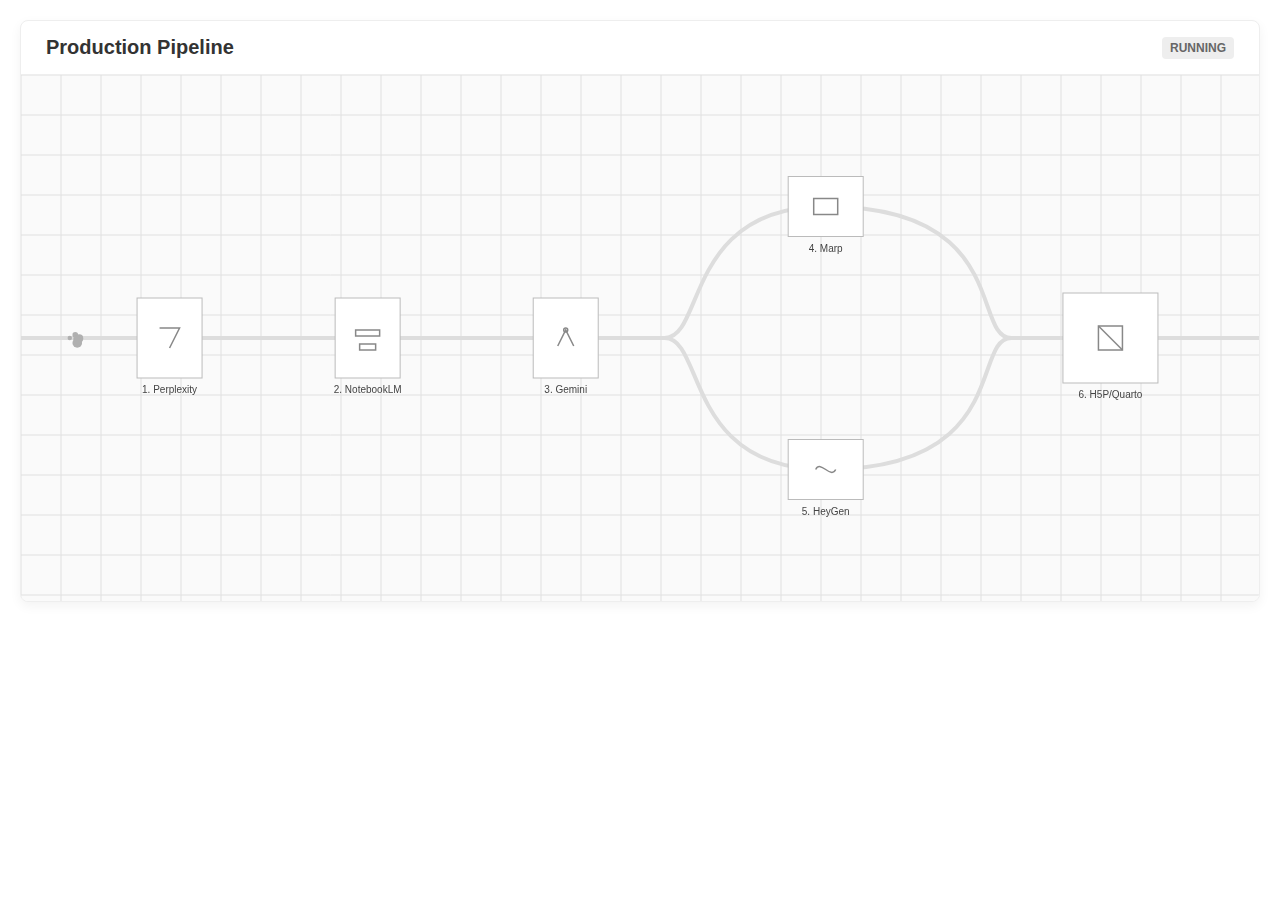
<file: Widgets/workflow.html>
<!DOCTYPE html>
<html lang="de">

<head>
    <meta charset="UTF-8">
    <meta name="viewport" content="width=device-width, initial-scale=1.0">
    <title>Didactic Refinery v3</title>
    <style>
        /* THWS Design System */
        :root {
            --thws-orange: #ff6a00;
            --thws-grey: #333333;
            --thws-light-grey: #f5f5f5;
            --font-stack: 'Inter', -apple-system, BlinkMacSystemFont, "Segoe UI", Roboto, sans-serif;
        }

        body {
            margin: 0;
            padding: 20px;
            box-sizing: border-box;
            font-family: var(--font-stack);
            background-color: transparent;
            color: var(--thws-grey);
            height: 100vh;
            overflow: hidden;
        }

        .thws-card {
            border-left: 5px solid var(--thws-orange);
            background: #ffffff;
            padding: 0;
            border-radius: 8px;
            box-shadow: 0 4px 12px rgba(0, 0, 0, 0.05);
            border: 1px solid #eee;
            display: flex;
            flex-direction: column;
            height: 580px;
            position: relative;
            overflow: hidden;
        }

        header {
            padding: 15px 25px;
            border-bottom: 1px solid #eee;
            display: flex;
            justify-content: space-between;
            align-items: center;
        }

        h2 {
            margin: 0;
            font-size: 1.25rem;
            color: var(--thws-grey);
            font-weight: 700;
            display: flex;
            align-items: center;
            gap: 10px;
        }

        h2 span {
            color: var(--thws-orange);
            font-size: 0.8em;
            text-transform: uppercase;
            letter-spacing: 1px;
            border: 1px solid var(--thws-orange);
            padding: 2px 6px;
            border-radius: 4px;
        }

        .canvas-container {
            flex-grow: 1;
            position: relative;
            background-color: #fafafa;
            overflow: hidden;
            cursor: crosshair;
        }

        canvas {
            display: block;
            width: 100%;
            height: 100%;
        }

        /* Tooltip Overlay */
        .info-panel {
            position: absolute;
            bottom: 20px;
            left: 50%;
            transform: translateX(-50%);
            width: 90%;
            max-width: 600px;
            background: rgba(255, 255, 255, 0.95);
            backdrop-filter: blur(5px);
            padding: 15px;
            border-radius: 8px;
            border: 1px solid #ddd;
            box-shadow: 0 10px 25px rgba(0, 0, 0, 0.1);
            opacity: 0;
            transition: opacity 0.3s ease, transform 0.3s ease;
            pointer-events: none;
            z-index: 10;
        }

        .info-panel.active {
            opacity: 1;
            transform: translateX(-50%) translateY(0);
            pointer-events: auto;
        }

        .info-panel h4 {
            margin: 0 0 5px 0;
            color: var(--thws-orange);
            font-size: 1rem;
        }

        .info-panel p {
            margin: 0;
            font-size: 0.9rem;
            line-height: 1.4;
            color: #555;
        }

        .status-badge {
            font-size: 0.75rem;
            background: #eee;
            padding: 4px 8px;
            border-radius: 4px;
            color: #666;
            font-weight: 600;
        }
    </style>
</head>

<body>

    <div class="thws-card">
        <header>
            <div>
                <h2>Production Pipeline
                    <p style="margin: 5px 0 0; color: #888; font-size: 0.9rem;">

                    </p>
            </div>
            <div class="status-badge">RUNNING</div>
        </header>

        <div class="canvas-container" id="container">
            <canvas id="factoryCanvas"></canvas>

            <div class="info-panel" id="infoPanel">
                <h4 id="panelTitle">Station Title</h4>
                <p id="panelDesc">Description text goes here.</p>
            </div>
        </div>
    </div>

    <script>
        const canvas = document.getElementById('factoryCanvas');
        const ctx = canvas.getContext('2d');
        const container = document.getElementById('container');
        const panel = document.getElementById('infoPanel');
        const panelTitle = document.getElementById('panelTitle');
        const panelDesc = document.getElementById('panelDesc');

        let width, height;
        let animationId;
        let isPaused = false;
        let frameCount = 0;

        // Palette
        const COLORS = {
            RAW: '#b0b0b0',
            VALID: '#2196F3',   // Blue
            STRUCT: '#FFC107',  // Yellow
            MEDIA: '#4CAF50',   // Green (Video/Slides)
            FINAL: '#ff6a00',   // Orange (H5P/Quarto)
            GRID: '#e0e0e0',
            BELT: '#ddd'
        };

        // Station Configuration
        const stations = [
            {
                id: 'perplexity', xPct: 0.12, yPct: 0.5, w: 65, h: 80, label: '1. Perplexity',
                title: '1. Perplexity (Der Filter)',
                desc: 'Recherche & Validierung. Rohe Informationen werden gescannt, Halluzinationen entfernt und Quellen geprüft.'
            },
            {
                id: 'notebooklm', xPct: 0.28, yPct: 0.5, w: 65, h: 80, label: '2. NotebookLM',
                title: '2. NotebookLM (Die Presse)',
                desc: 'Verdichtung. Retrieval Augmented Generation (RAG) komprimiert die Quellen auf den harten Fakten-Kern.'
            },
            {
                id: 'gemini', xPct: 0.44, yPct: 0.5, w: 65, h: 80, label: '3. Gemini',
                title: '3. Gemini / ChatGPT (Der Architekt)',
                desc: 'Strukturierung. Der Fakten-Kern wird in ein didaktisches Gerüst umgebaut (Lernziele, Dramaturgie).'
            },
            // SPLIT BRANCHES
            {
                id: 'marp', xPct: 0.65, yPct: 0.25, w: 75, h: 60, label: '4. Marp',
                title: '4. Marp (Visualisierung)',
                desc: 'Markdown-to-Slides. Ein Teil der Struktur wird in visuelle Präsentationsfolien gewalzt.'
            },
            {
                id: 'heygen', xPct: 0.65, yPct: 0.75, w: 75, h: 60, label: '5. HeyGen',
                title: '5. HeyGen (Synthese)',
                desc: 'AI-Video. Der andere Teil der Struktur wird durch Avatare in Audio/Video-Content verwandelt.'
            },
            // MERGE ENDPOINT
            {
                id: 'h5p', xPct: 0.88, yPct: 0.5, w: 95, h: 90, label: '6. H5P/Quarto',
                title: '6. H5P & Quarto (Der Container)',
                desc: 'Assemblierung. Folien (4) und Video (5) fließen zusammen in ein interaktives Lernmodul oder ein Quarto-Book.'
            }
        ];

        let packets = [];

        function resize() {
            width = container.clientWidth;
            height = container.clientHeight;
            canvas.width = width;
            canvas.height = height;
        }
        window.addEventListener('resize', resize);
        resize();

        class Packet {
            constructor(type = 'main') {
                this.x = 0;
                this.y = height * 0.5;
                this.speed = 1.3;
                this.type = type; // main, top (marp), bot (heygen), final
                this.stage = 0;
                this.active = true;

                // Visual Particles
                this.particles = [];
                for (let i = 0; i < 6; i++) {
                    this.particles.push({ dx: Math.random() * 10 - 5, dy: Math.random() * 10 - 5, r: Math.random() * 3 + 2 });
                }
            }

            update() {
                if (isPaused) return;

                const splitX = width * 0.52; // Point after Gemini
                const mergeX = width * 0.80; // Point before H5P/Quarto

                // MOVEMENT LOGIC
                if (this.type === 'main') {
                    this.x += this.speed;
                    // Check Split
                    if (this.x >= splitX) {
                        this.split();
                    }
                }
                else if (this.type === 'top') {
                    // Move towards Marp (Top) then towards Merge
                    if (this.x < width * 0.65) {
                        // Moving to station 4
                        this.x += this.speed;
                        this.y += (height * 0.25 - this.y) * 0.1;
                    } else {
                        // Moving to merge point
                        this.x += this.speed;
                        this.y += (height * 0.5 - this.y) * 0.05; // Slowly back to center
                    }
                    if (this.x >= mergeX) this.active = false; // Will be replaced by Final
                }
                else if (this.type === 'bot') {
                    // Move towards HeyGen (Bot) then towards Merge
                    if (this.x < width * 0.65) {
                        // Moving to station 5
                        this.x += this.speed;
                        this.y += (height * 0.75 - this.y) * 0.1;
                    } else {
                        this.x += this.speed;
                        this.y += (height * 0.5 - this.y) * 0.05;
                    }
                    if (this.x >= mergeX) this.active = false;
                }
                else if (this.type === 'final') {
                    this.x += this.speed;
                    if (this.x > width + 50) this.active = false;
                }

                // STAGE/COLOR LOGIC
                if (this.type === 'main') {
                    if (this.x < width * 0.18) this.stage = 0; // Raw
                    else if (this.x < width * 0.35) this.stage = 1; // Valid
                    else this.stage = 2; // Struct
                }
            }

            split() {
                this.active = false;
                let p1 = new Packet('top'); p1.x = this.x; p1.y = this.y; p1.stage = 3;
                let p2 = new Packet('bot'); p2.x = this.x; p2.y = this.y; p2.stage = 3;
                packets.push(p1, p2);
            }

            draw(ctx) {
                ctx.save();
                ctx.translate(this.x, this.y);

                // STAGE 0: RAW (Cloud)
                if (this.stage === 0) {
                    ctx.fillStyle = COLORS.RAW;
                    this.particles.forEach(p => {
                        ctx.beginPath(); ctx.arc(p.dx, p.dy, p.r, 0, Math.PI * 2); ctx.fill();
                    });
                }
                // STAGE 1: VALID (Blue Cube)
                else if (this.stage === 1) {
                    ctx.fillStyle = COLORS.VALID;
                    ctx.fillRect(-12, -12, 24, 24);
                    ctx.strokeStyle = 'white'; ctx.strokeRect(-12, -12, 24, 24);
                }
                // STAGE 2: STRUCT (Yellow Grid)
                else if (this.stage === 2) {
                    ctx.strokeStyle = COLORS.STRUCT; ctx.lineWidth = 2;
                    ctx.strokeRect(-12, -12, 24, 24);
                    ctx.beginPath();
                    ctx.moveTo(-12, 0); ctx.lineTo(12, 0);
                    ctx.moveTo(0, -12); ctx.lineTo(0, 12);
                    ctx.stroke();
                }
                // STAGE 3: PARTS (Top=Marp, Bot=HeyGen)
                else if (this.stage === 3) {
                    ctx.fillStyle = COLORS.MEDIA;
                    if (this.type === 'top') { // Slide Icon
                        ctx.fillRect(-10, -8, 20, 16);
                        ctx.fillStyle = 'rgba(255,255,255,0.5)'; ctx.fillRect(-10, -8, 5, 16);
                    } else { // Play Icon
                        ctx.beginPath(); ctx.arc(0, 0, 10, 0, Math.PI * 2); ctx.fill();
                        ctx.fillStyle = 'white';
                        ctx.beginPath(); ctx.moveTo(-3, -4); ctx.lineTo(4, 0); ctx.lineTo(-3, 4); ctx.fill();
                    }
                }
                // FINAL: H5P/QUARTO
                else if (this.type === 'final') {
                    ctx.fillStyle = COLORS.FINAL;
                    // Hexagon
                    ctx.beginPath();
                    for (let i = 0; i < 6; i++) {
                        ctx.lineTo(16 * Math.cos(i * Math.PI / 3), 16 * Math.sin(i * Math.PI / 3));
                    }
                    ctx.closePath();
                    ctx.fill();

                    // Text
                    ctx.fillStyle = 'white';
                    ctx.font = 'bold 9px Arial';
                    ctx.textAlign = 'center';
                    ctx.textBaseline = 'middle';
                    ctx.fillText('FIN', 0, 0);
                }

                ctx.restore();
            }
        }

        // Interaction
        canvas.addEventListener('mousemove', (e) => {
            const rect = canvas.getBoundingClientRect();
            const mx = e.clientX - rect.left;
            const my = e.clientY - rect.top;

            let hit = false;
            stations.forEach(s => {
                const sx = s.xPct * width;
                const sy = s.yPct * height;
                // Simple hitbox
                if (mx > sx - s.w / 2 && mx < sx + s.w / 2 && my > sy - s.h / 2 && my < sy + s.h / 2) {
                    hit = true;
                    isPaused = true;
                    panel.classList.add('active');
                    panelTitle.innerText = s.title;
                    panelDesc.innerText = s.desc;
                    s.hover = true;
                } else {
                    s.hover = false;
                }
            });

            if (!hit) {
                isPaused = false;
                panel.classList.remove('active');
            }
        });

        // Helper Graphics
        function drawMachine(ctx, s) {
            const x = s.xPct * width;
            const y = s.yPct * height;

            ctx.save();
            ctx.translate(x, y);

            if (s.hover) {
                ctx.shadowColor = COLORS.FINAL;
                ctx.shadowBlur = 20;
            }

            // Box
            ctx.fillStyle = 'white';
            ctx.fillRect(-s.w / 2, -s.h / 2, s.w, s.h);
            ctx.strokeStyle = s.hover ? COLORS.FINAL : '#bbb';
            ctx.lineWidth = s.hover ? 3 : 1;
            ctx.strokeRect(-s.w / 2, -s.h / 2, s.w, s.h);

            // Label
            ctx.fillStyle = '#444';
            ctx.font = '600 10px var(--font-stack)';
            ctx.textAlign = 'center';
            ctx.fillText(s.label, 0, s.h / 2 + 15);

            // Icons inside based on ID
            ctx.strokeStyle = '#888';
            ctx.lineWidth = 1.5;

            if (s.id === 'perplexity') {
                // Filter funnel
                ctx.beginPath(); ctx.moveTo(-10, -10); ctx.lineTo(10, -10); ctx.lineTo(0, 10); ctx.stroke();
            } else if (s.id === 'notebooklm') {
                // Press
                ctx.strokeRect(-12, -8, 24, 6); ctx.strokeRect(-8, 6, 16, 6);
            } else if (s.id === 'gemini') {
                // Structure/Grid
                ctx.beginPath(); ctx.moveTo(-8, 8); ctx.lineTo(0, -8); ctx.lineTo(8, 8); ctx.stroke();
                ctx.beginPath(); ctx.arc(0, -8, 2, 0, Math.PI * 2); ctx.stroke();
            } else if (s.id === 'marp') {
                // Screen / Slides
                ctx.strokeRect(-12, -8, 24, 16);
            } else if (s.id === 'heygen') {
                // Waveform
                ctx.beginPath(); ctx.moveTo(-10, 0); ctx.bezierCurveTo(-5, -10, 5, 10, 10, 0); ctx.stroke();
            } else if (s.id === 'h5p') {
                // Package Box
                ctx.strokeRect(-12, -12, 24, 24);
                ctx.beginPath(); ctx.moveTo(-12, -12); ctx.lineTo(12, 12); ctx.stroke();
            }

            ctx.restore();
        }

        function animate() {
            ctx.clearRect(0, 0, width, height);

            // Grid Background
            ctx.strokeStyle = COLORS.GRID;
            ctx.lineWidth = 1;
            ctx.beginPath();
            for (let i = 0; i < width; i += 40) { ctx.moveTo(i, 0); ctx.lineTo(i, height); }
            for (let i = 0; i < height; i += 40) { ctx.moveTo(0, i); ctx.lineTo(width, i); }
            ctx.stroke();

            // Conveyor Belt Lines
            ctx.strokeStyle = COLORS.BELT;
            ctx.lineWidth = 4;
            ctx.beginPath();

            // 1. Main Line
            const splitX = width * 0.52;
            const mergeX = width * 0.80;

            ctx.moveTo(0, height * 0.5);
            ctx.lineTo(splitX, height * 0.5);

            // 2. Split Branches (Curved to stations 4 and 5)
            // Top Path to Station 4
            ctx.moveTo(splitX, height * 0.5);
            ctx.bezierCurveTo(splitX + 40, height * 0.5, splitX + 20, height * 0.25, width * 0.65, height * 0.25);
            // From Station 4 to Merge
            ctx.lineTo(width * 0.65, height * 0.25); // Pass through
            ctx.bezierCurveTo(mergeX, height * 0.25, mergeX - 40, height * 0.5, mergeX, height * 0.5);

            // Bot Path to Station 5
            ctx.moveTo(splitX, height * 0.5);
            ctx.bezierCurveTo(splitX + 40, height * 0.5, splitX + 20, height * 0.75, width * 0.65, height * 0.75);
            // From Station 5 to Merge
            ctx.lineTo(width * 0.65, height * 0.75); // Pass through
            ctx.bezierCurveTo(mergeX, height * 0.75, mergeX - 40, height * 0.5, mergeX, height * 0.5);

            // 3. Final Line (Station 6)
            ctx.moveTo(mergeX, height * 0.5);
            ctx.lineTo(width, height * 0.5);
            ctx.stroke();

            // Draw Stations
            stations.forEach(s => drawMachine(ctx, s));

            // Spawner
            if (!isPaused && frameCount % 160 === 0) {
                packets.push(new Packet('main'));
            }

            // Merger Logic
            let spawnFinal = false;
            packets.forEach(p => {
                if (p.type === 'top' && p.x >= mergeX - p.speed * 2 && p.active) {
                    spawnFinal = true;
                }
            });

            if (spawnFinal) {
                let fp = new Packet('final');
                fp.x = mergeX;
                fp.y = height * 0.5;
                setTimeout(() => packets.push(fp), 50);
            }

            // Draw Packets
            packets.forEach(p => {
                p.update();
                p.draw(ctx);
            });
            packets = packets.filter(p => p.active);

            if (!isPaused) frameCount++;
            animationId = requestAnimationFrame(animate);
        }

        animate();

    </script>
</body>

</html>
</file>
